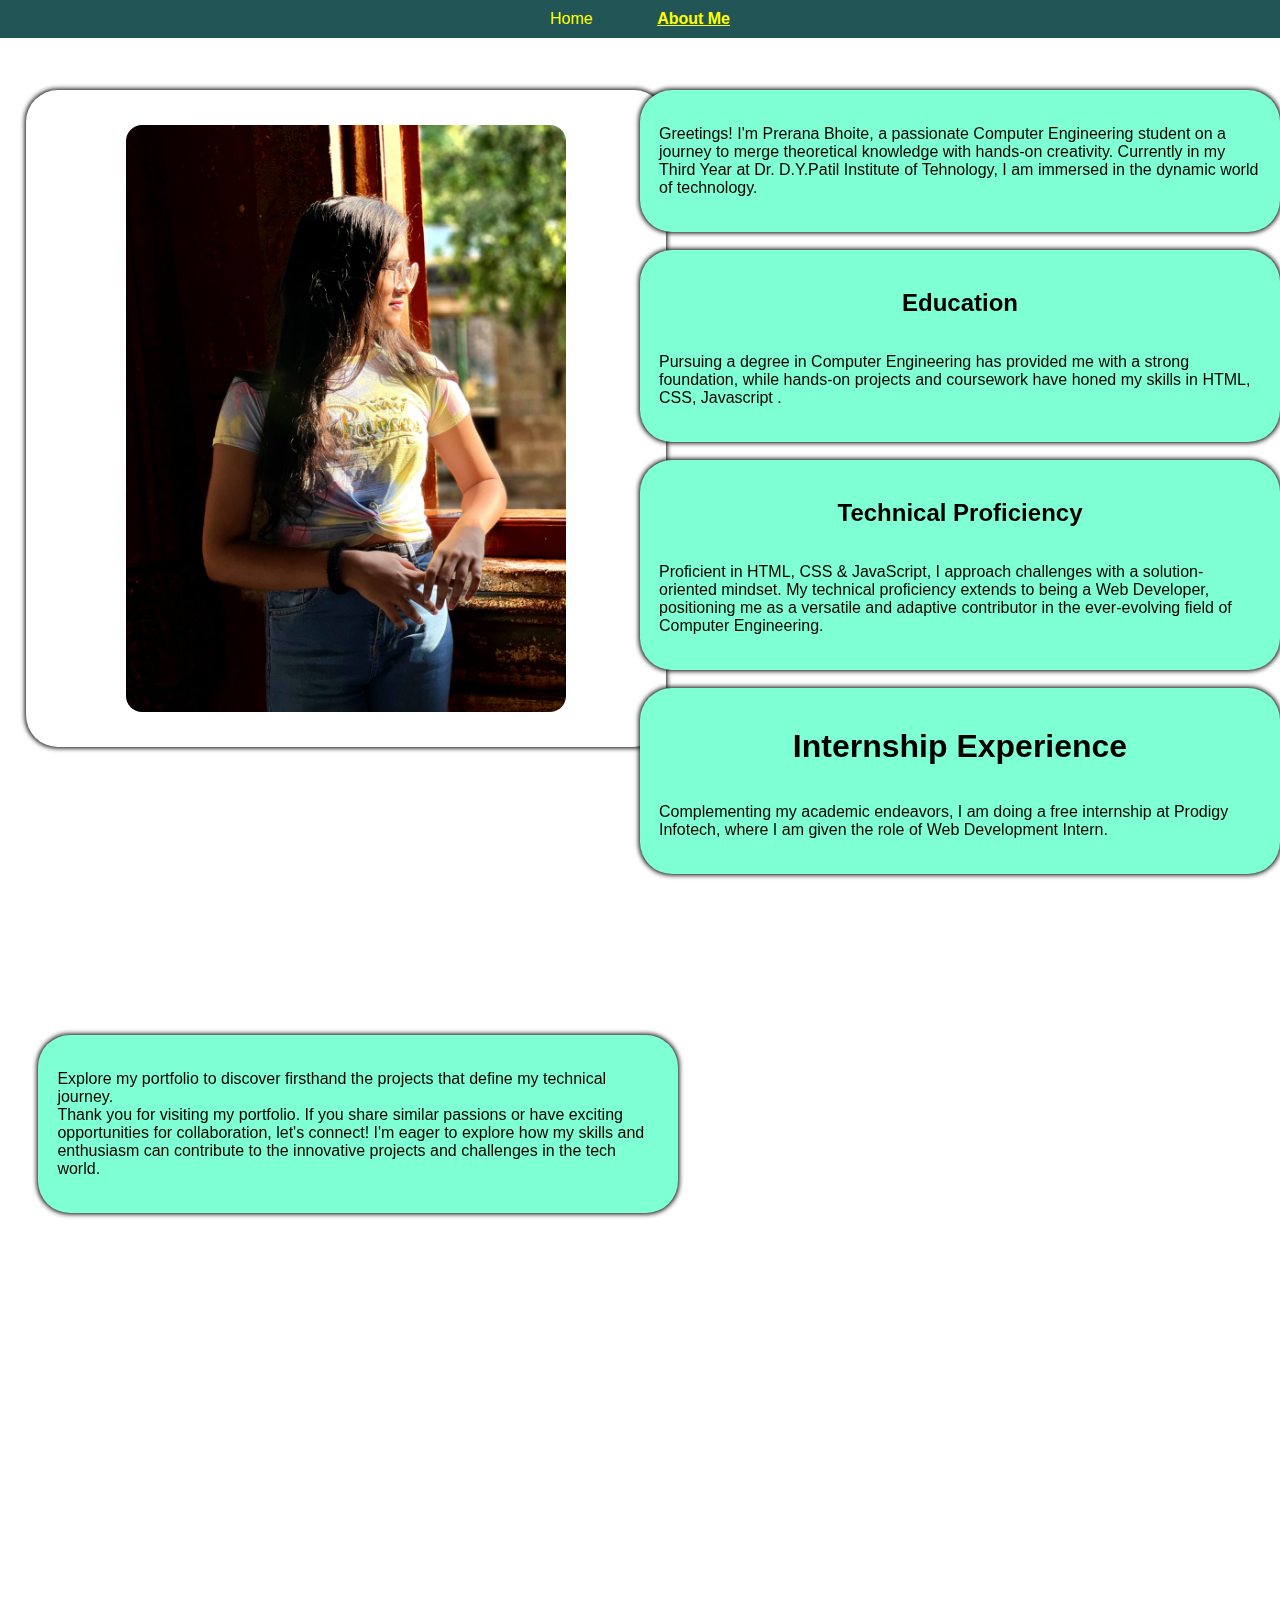
<file: About.html>
<!DOCTYPE html>
<html lang="en">
<head>
    <meta charset="UTF-8">
    <meta name="viewport" content="width=device-width, initial-scale=1.0">
    <title>Document</title>
    <link rel="stylesheet" href="./style.css">
</head>
<body>
    <nav id="mainNav">
        <a href="index.html">Home</a>
        <a href="./About.html"><b><u>About Me</u></b></a>
        
    </nav>
    <div class="container6" style="position: absolute;left: 2%; top: 10%;">
        <img src="./Piyu.jpeg" width="440" height="100%" class="container1">
    </div>
    <div style="position: absolute;left: 50%;top: 10%;">
        <div class="container5" id="about">
            <p>Greetings! I'm Prerana Bhoite, a passionate Computer Engineering student on a journey to merge theoretical knowledge with hands-on creativity. Currently in my Third Year at Dr. D.Y.Patil Institute of Tehnology, I am immersed in the dynamic world of technology.</p>
        </div><br>
        <div class="container5">
            <h2>Education</h2>
            <p>Pursuing a degree in Computer Engineering has provided me with a strong foundation, while hands-on projects and coursework have honed my skills in HTML, CSS, Javascript .</p>
        </div><br>
        <div class="container5">
            <h2>Technical Proficiency</h2>
            <p>Proficient in HTML, CSS & JavaScript, I approach challenges with a solution-oriented mindset. My technical proficiency extends to being a Web Developer, positioning me as a versatile and adaptive contributor in the ever-evolving field of Computer Engineering.</p>
        </div><br>
        <div class="container5">
            <h1>Internship Experience</h1>
            <p>Complementing my academic endeavors, I am doing a free internship at Prodigy Infotech, where I am given the role of Web Development Intern. </p>
        </div>
    </div>
    <div class="container5" style="position: absolute;left: 3%;top: 115%;">
        <p>Explore my portfolio to discover firsthand the projects that define my technical journey.<br>
        Thank you for visiting my portfolio. If you share similar passions or have exciting opportunities for collaboration, let's connect! I'm eager to explore how my skills and enthusiasm can contribute to the innovative projects and challenges in the tech world.</p>
    </div>
    <script src="./index.js"></script>
</body>
</html>
</file>
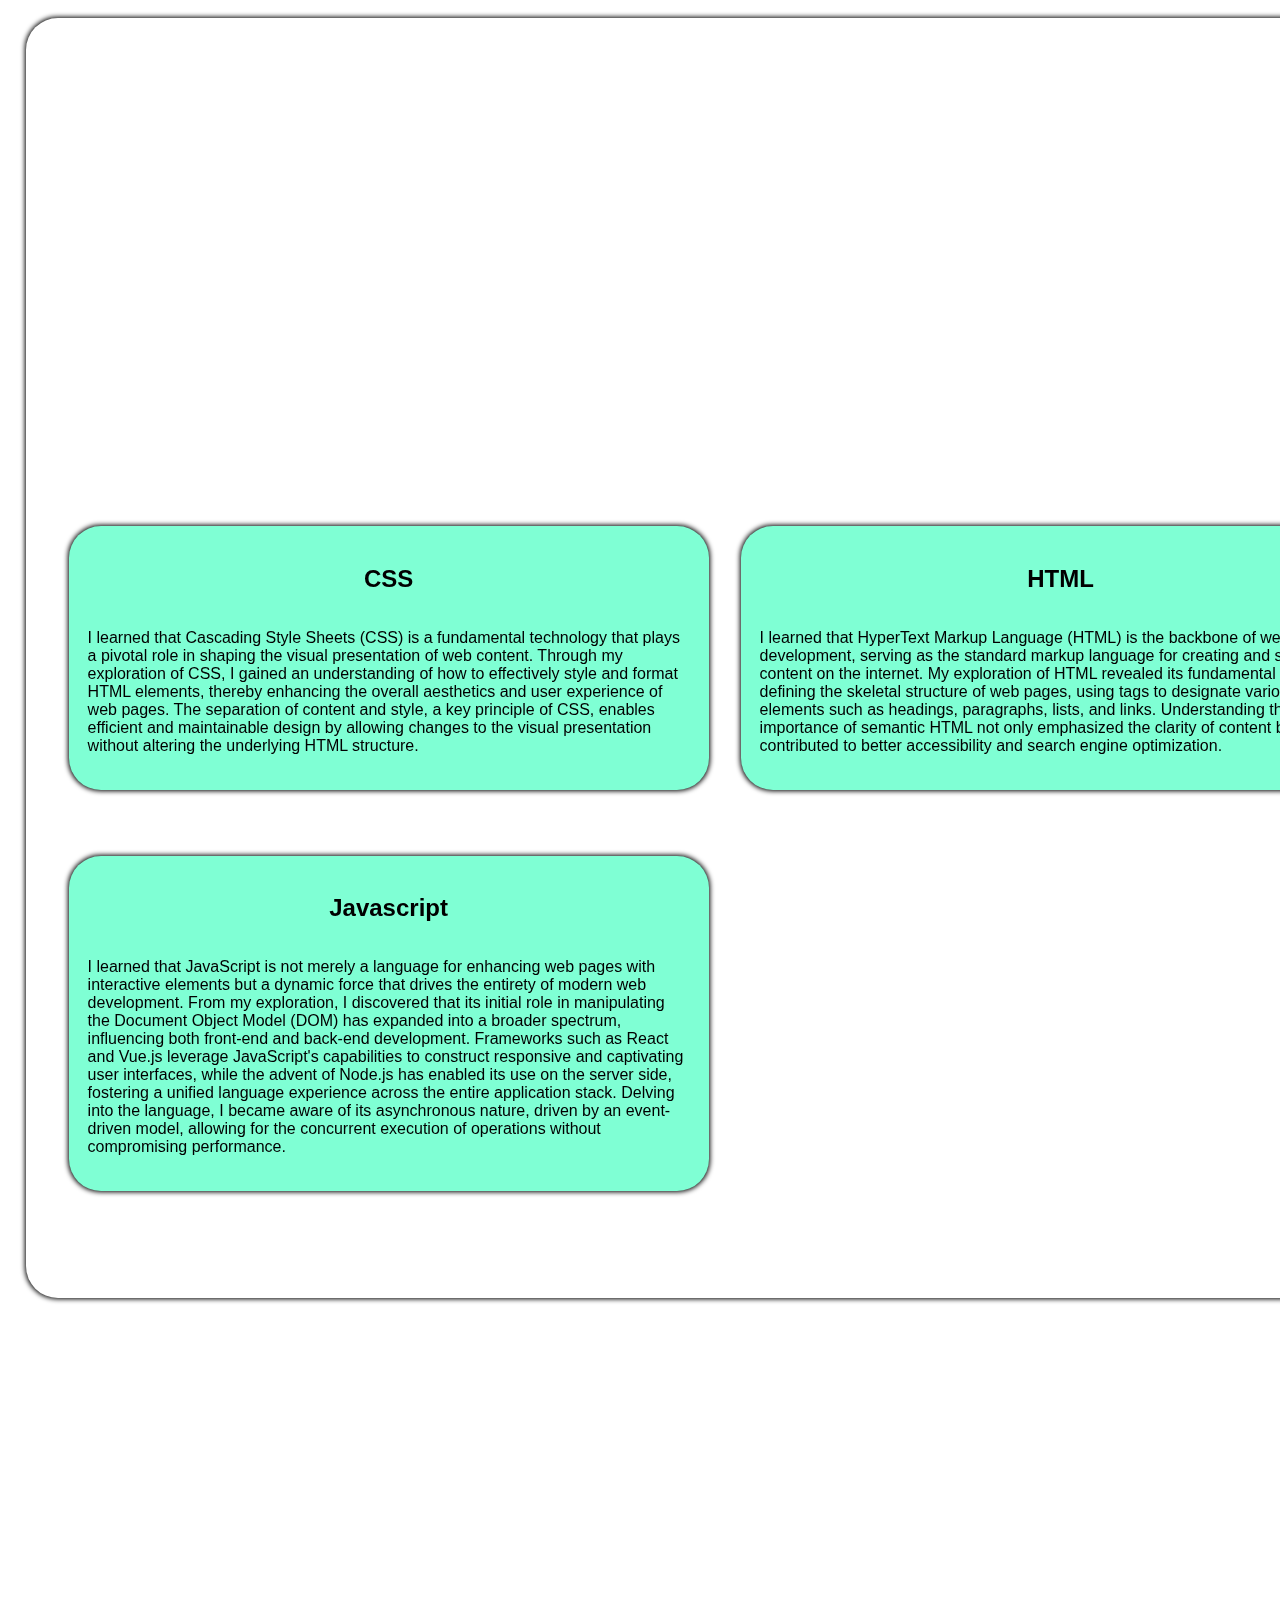
<file: skills.html>
<!DOCTYPE html>
<html lang="en">
<head>
    <meta charset="UTF-8">
    <meta name="viewport" content="width=device-width, initial-scale=1.0">
    <title>Document</title>
    <link rel="stylesheet" href="./style.css">
</head>
<body>
    <div class="container4" style="position: absolute;left: 2%;top: 2%;">
        <div class="row" style="position: absolute;top: 2%;left: 0%;">
            
        </div>
        <div class="row" style="position: absolute;left: 0%;">
            
            <div class="column1">
                <div class="container5">
                    <h2>CSS</h2>
                    <p>I learned that Cascading Style Sheets (CSS) is a fundamental technology that plays a pivotal role in shaping the visual presentation of web content. Through my exploration of CSS, I gained an understanding of how to effectively style and format HTML elements, thereby enhancing the overall aesthetics and user experience of web pages. The separation of content and style, a key principle of CSS, enables efficient and maintainable design by allowing changes to the visual presentation without altering the underlying HTML structure.</p>
                </div>
            </div>
            <div class="column1">
                <div class="container5" style="position: absolute;left: 89%;">
                    <h2>HTML</h2>
                    <p>I learned that HyperText Markup Language (HTML) is the backbone of web development, serving as the standard markup language for creating and structuring content on the internet. My exploration of HTML revealed its fundamental role in defining the skeletal structure of web pages, using tags to designate various elements such as headings, paragraphs, lists, and links. Understanding the importance of semantic HTML not only emphasized the clarity of content but also contributed to better accessibility and search engine optimization.</p>
                </div>
            </div>
        </div>
        <div class="row" style="position: absolute;left: 0%;bottom: 5%;">
            <div class="column1">
                <div class="container5">
                    <h2>Javascript</h2>
                    <p>I learned that JavaScript is not merely a language for enhancing web pages with interactive elements but a dynamic force that drives the entirety of modern web development. From my exploration, I discovered that its initial role in manipulating the Document Object Model (DOM) has expanded into a broader spectrum, influencing both front-end and back-end development. Frameworks such as React and Vue.js leverage JavaScript's capabilities to construct responsive and captivating user interfaces, while the advent of Node.js has enabled its use on the server side, fostering a unified language experience across the entire application stack. Delving into the language, I became aware of its asynchronous nature, driven by an event-driven model, allowing for the concurrent execution of operations without compromising performance.</p>
                </div>
            </div>    
               
        </div>
    </div>
</body>
</html>
</file>
<file: style.css>
body {
    margin: 0;
    padding: 0;
    min-height: 180vh;
    display: flex;
    background-image: url(https://th.bing.com/th/id/R.c734d16472409df22ecfca97d99d6691?rik=GkINbMARksKu7w&riu=http%3a%2f%2fwww.pixelstalk.net%2fwp-content%2fuploads%2f2016%2f08%2fDesktop-Best-And-Website-background-2560x1600.jpg&ehk=PRvGxoU3%2f8bAVsH7JxbdDMfS8ui%2byLZy1wPVmNY2Rzs%3d&risl=&pid=ImgRaw&r=0);
    background-size: cover;
    background-repeat: no-repeat;
    flex-direction: column;
    font-family: Arial, sans-serif;
}

nav {
    position: fixed;
    top: 0;
    width: 100%;
    background-color: #255;
    padding: 10px 0;
    text-align: center;
    z-index: 1000;
}

nav a {
    text-decoration: none;
    color: yellow;
    padding: 10px 20px;
    margin: 0 10px;
    transition: color 0.3s ease-in-out, background-color 0.3s ease-in-out;
}

nav a:hover {
    color: #255;
    background-color: yellow;
    
}

.container{
    opacity: 1;
    transform: none;
    backdrop-filter: blur(.1rem);
    background: hsla(0,0%,100%,.05);
    border: .2rem solid rgba(0,0,0,0);
    border-radius: 2rem;
    box-shadow: 0 0 0.3rem 0.01rem black;
    box-sizing: border-box;
    flex-direction: column;
    height: 23rem;
    padding: 1rem;
    transition: all .2s ease-out;
    width: 40rem;
    align-items: center;
    display: flex;
    justify-content: center
}

.container1{
    transform: none;
    border-radius: 2rem;
    flex-direction: column;
    padding: 1rem;
    align-items: center;
    justify-content: center
}

.container2{
    opacity: 1;
    transform: none;
    backdrop-filter: blur(.1rem);
    background: hsla(0,0%,100%,.05);
    border: .2rem solid rgba(0,0,0,0);
    border-radius: 2rem;
    box-shadow: 0 0 0.3rem 0.01rem black;
    box-sizing: border-box;
    flex-direction: column;
    height: 20rem;
    padding: 1rem;
    transition: all .2s ease-out;
    width: 40rem;
    align-items: center;
    display: flex;
    justify-content: center
}

.container3{
    opacity: 1;
    transform: none;
    backdrop-filter: blur(.1rem);
    background: hsla(0,0%,100%,.05);
    border: .2rem solid rgba(0,0,0,0);
    border-radius: 2rem;
    box-shadow: 0 0 0.3rem 0.01rem black;
    box-sizing: border-box;
    flex-direction: column;
    height: 15rem;
    padding: 1rem;
    transition: all .2s ease-out;
    width: 35rem;
    align-items: center;
    display: flex;
    justify-content: center
}

.column {
    float: left;
    width: 17%;
    padding: 30px;
}

.row::after {
    content: "";
    clear: both;
    display: table;
}

.column:hover{
    background-color: white;
    border: .2rem solid rgba(0,0,0,0);
    border-radius: 2rem;
}

.extra-space {
    flex-grow: 100;
}

.container4{
    opacity: 1;
    transform: none;
    backdrop-filter: blur(.1rem);
    background: hsla(0,0%,100%,.05);
    border: .2rem solid rgba(0,0,0,0);
    border-radius: 2rem;
    box-shadow: 0 0 0.3rem 0.01rem black;
    box-sizing: border-box;
    flex-direction: column;
    height: 80rem;
    padding: 1rem;
    transition: all .2s ease-out;
    width: 90rem;
    align-items: center;
    display: flex;
    justify-content: center
}

.column1{
    float: left;
    width: 35%;
    padding: 40px;
}

.container5{
    opacity: 1;
    transform: none;
    backdrop-filter: blur(.1rem);
    background-color: aquamarine;
    border: .2rem solid rgba(0,0,0,0);
    border-radius: 2rem;
    box-shadow: 0 0 0.3rem 0.01rem black;
    box-sizing: border-box;
    flex-direction: column;
    height: fit-content;
    padding: 1rem;
    transition: all .2s ease-out;
    width: 40rem;
    align-items: center;
    display: flex;
    justify-content: baseline;
}

.container6{
    opacity: 1;
    transform: none;
    backdrop-filter: blur(.1rem);
    border: .2rem solid rgba(0,0,0,0);
    border-radius: 2rem;
    box-shadow: 0 0 0.3rem 0.01rem black;
    box-sizing: border-box;
    flex-direction: column;
    height: fit-content;
    padding: 1rem;
    transition: all .2s ease-out;
    width: 40rem;
    align-items: center;
    display: flex;
    justify-content: center
}
</file>
